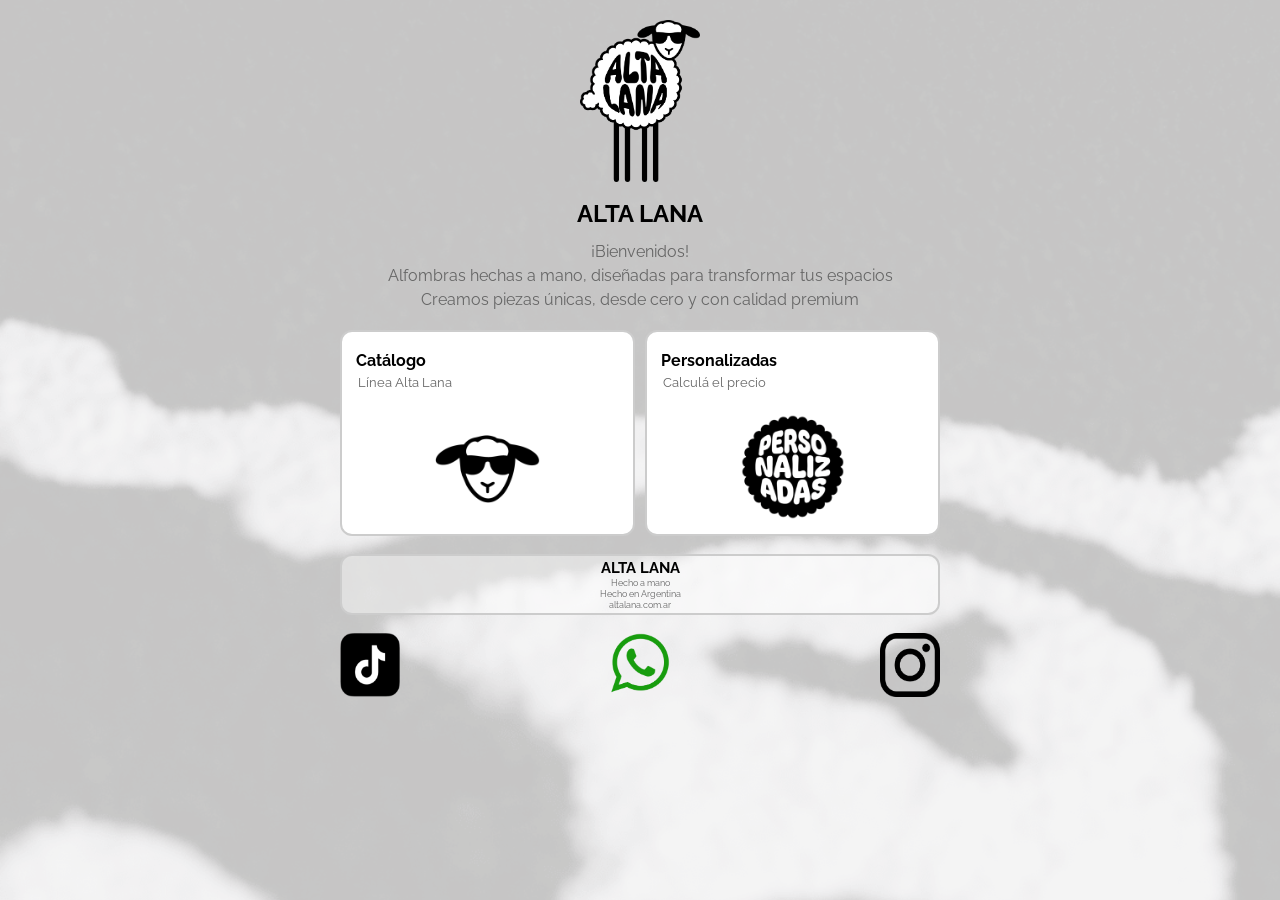
<file: index.html>
<!DOCTYPE html>
<html lang="es">
<head>
  <meta charset="UTF-8">
  <title>Alta Lana | Alfombras artesanales en Argentina</title>
  <meta name="viewport" content="width=device-width, initial-scale=1.0">
  
  <meta name="description" content="Descubrí Alta Lana. Creamos alfombras tufting personalizadas y hechas a mano en Argentina. Conocé nuestro catálogo y calculá el precio de tu diseño a medida.">
  <meta name="keywords" content="alfombras, alfombras artesanales, hecho a mano, tufting, hechas a mano, Alta Lana, alfombras personalizadas, decoración, diseño de interiores, Argentina, tapetes, rugs">
  <meta name="author" content="Alta Lana">
  <meta name="robots" content="index, follow">

  <meta property="og:title" content="Alta Lana | Alfombras Tufting Hechas a Mano">
  <meta property="og:description" content="Creamos alfombras personalizadas hechas a mano. Calculá el precio de tu diseño a medida o mirá nuestro catálogo.">
  <meta property="og:image" content="https://altalana.com.ar/img/altalana_completo.png">
  <meta property="og:url" content="https://altalana.com.ar/index.html">
  <meta property="og:type" content="website">

  <meta property="og:title" content="Alta Lana | Alfombras hechas a mano en Argentina">
  <meta property="og:description" content="Creamos alfombras tufting personalizadas, hechas a mano. Diseños únicos para transformar tus espacios.">
  <meta property="og:image" content="https://altalana.com.ar/img/altalana_completo.png">
  <meta property="og:url" content="https://altalana.com.ar/">
  <meta property="og:type" content="website">
  <meta property="og:site_name" content="Alta Lana">
  <meta property="og:locale" content="es_AR">

  <meta name="twitter:card" content="summary_large_image">
  <meta name="twitter:title" content="Alta Lana | Alfombras artesanales">
  <meta name="twitter:description" content="Diseños personalizados hechos a mano en Argentina.">
  <meta name="twitter:image" content="https://altalana.com.ar/img/altalana_completo.png">
  <meta name="twitter:site" content="@altalana.tuf">

  <link href="https://fonts.googleapis.com/css2?family=Raleway:wght@300;400;600;700&display=swap" rel="stylesheet">
  <link rel="stylesheet" href="styles.css">
  
  <link rel="icon" href="img/altalana_isotipo.png" type="image/png">
</head>
<body>

  <main class="container">
    <header>
      <img src="img/altalana_completo.png" alt="Alta Lana Isotipo" class="logo">
      <h1 class="step2">ALTA LANA</h1>
      <p class="sub2">¡Bienvenidos!</p>
      <p class="sub2">Alfombras hechas a mano, diseñadas para transformar tus espacios</p>
    <p class="sub2">Creamos piezas únicas, desde cero y con calidad premium</p>
    </header>

    <section class="tipos" aria-label="Navegación principal">
      <a href="catalogo.html" class="tipo">
        <h3>Catálogo</h3>
        <p class="detalle">Línea Alta Lana</p><br>
        <img src="img/altalana_isotipo.png" alt="Alta Lana Isotipo" class="logo2">
      </a>

      <a href="personalizadas.html" class="tipo">
        <h3>Personalizadas</h3>
        <p class="detalle">Calculá el precio</p><br>
        <img src="img/altalana_personal.png" alt="Alta Lana Cuerpo" class="logo3">
      </a>
    </section>

    <footer class="size2">
      <h3 class="piet">ALTA LANA</h3>
        <p class="pie">Hecho a mano</p>
        <p class="pie">Hecho en Argentina</p>
        <p class="pie">altalana.com.ar</p>
    </footer>

    <nav class="enlaces" aria-label="Redes sociales">
      <a href="https://www.tiktok.com/@altalana.tuf" class="wsp3" target="_blank">
        <img src="img/ttlogo.png" alt="TikTok Logo" class="ttlogo">
      </a>
      <a href="https://wa.me/5491178273936?text=Hola%20quiero%20una%20alfombra%20de%20Alta%20Lana" class="wsp2" target="_blank">
        <img src="img/wsp.png" alt="WhatsApp Logo" class="wslogo">
      </a>
      <a href="https://www.instagram.com/altalana.tuf" class="wsp4" target="_blank">
        <img src="img/iglogo.png" alt="Instagram Logo" class="iglogo">
      </a>
    </nav>
  </main>

</body>
</html>
</file>
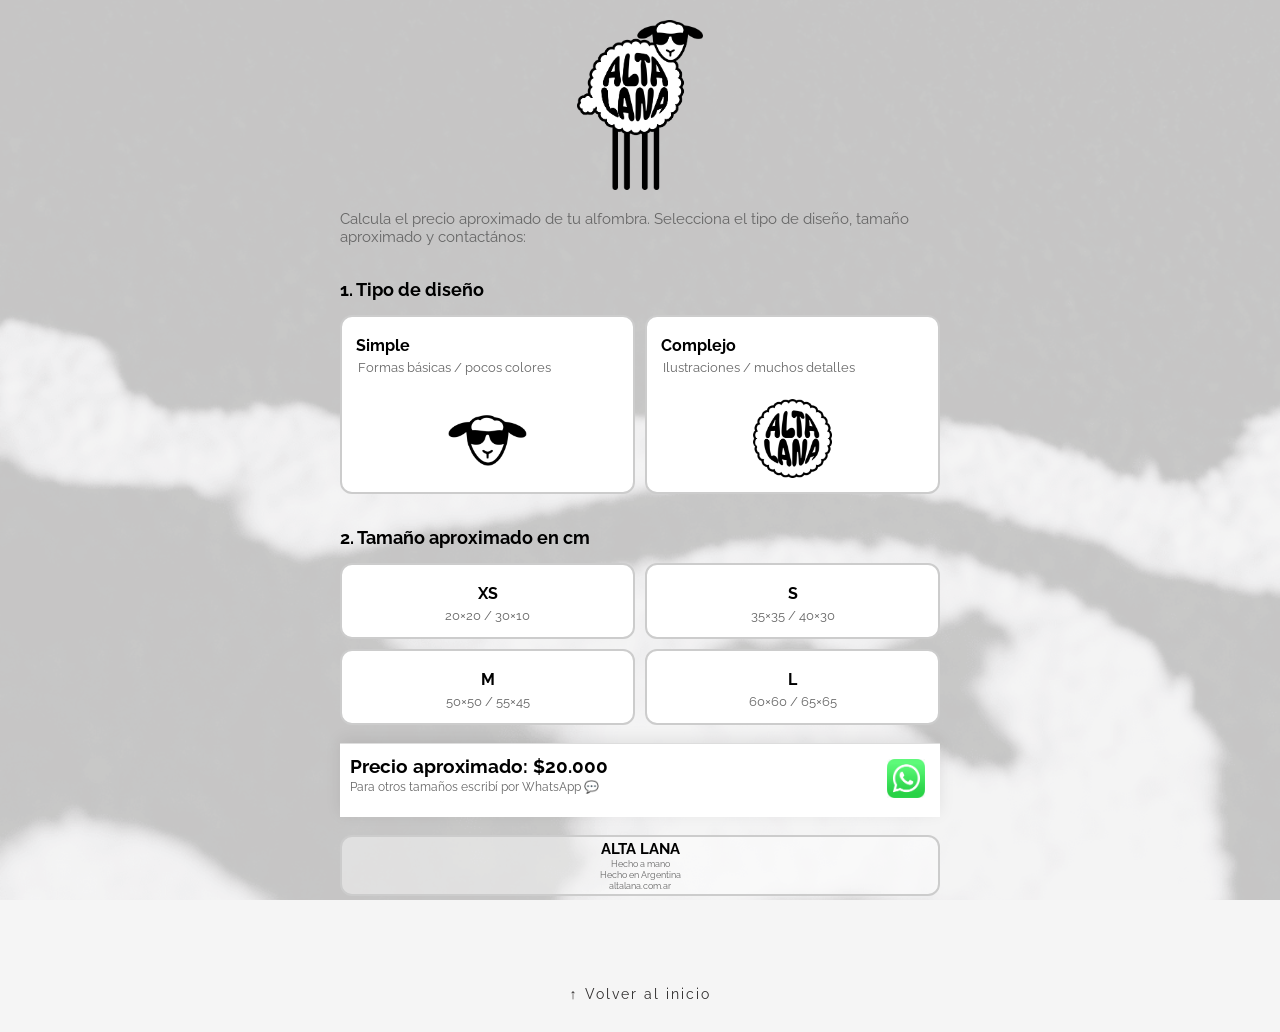
<file: personalizadas.html>
<!DOCTYPE html>
<html lang="es">
<head>
  <meta charset="UTF-8">
  <title>Alfombras Personalizadas - Alta Lana</title>
  <meta name="viewport" content="width=device-width, initial-scale=1.0">
  
  <meta name="description" content="Calculá el precio aproximado de tu alfombra tufting personalizada. Elegí la complejidad del diseño y el tamaño ideal para tu espacio con Alta Lana.">
  <meta name="keywords" content="presupuesto alfombra, calculadora tufting, alfombras a medida, Alta Lana, alfombras personalizadas, Argentina, hecho a mano, precios, tapetes, precios alfombras">
  <meta name="author" content="Alta Lana">
  <meta name="robots" content="index, follow">

  <meta property="og:title" content="Cotizá tu Alfombra Personalizada | Alta Lana">
  <meta property="og:description" content="Ingresá el tamaño y la complejidad de tu diseño para conocer el valor aproximado de tu alfombra hecha a mano.">
  <meta property="og:image" content="https://altalana.com.ar/img/altalana_personal.png">
  <meta property="og:url" content="https://altalana.com.ar/calculador.html">
  <meta property="og:type" content="website">

  <meta property="og:title" content="Alta Lana | Alfombras Tufting Hechas a Mano">
  <meta property="og:description" content="Creamos alfombras personalizadas hechas a mano. Calculá el precio de tu diseño a medida o mirá nuestro catálogo.">
  <meta property="og:image" content="https://altalana.com.ar/img/altalana_completo.png">
  <meta property="og:url" content="https://altalana.com.ar/index.html">
  <meta property="og:type" content="website">

  <meta property="og:title" content="Alta Lana | Alfombras hechas a mano en Argentina">
  <meta property="og:description" content="Creamos alfombras tufting personalizadas, hechas a mano. Diseños únicos para transformar tus espacios.">
  <meta property="og:image" content="https://altalana.com.ar/img/altalana_completo.png">
  <meta property="og:url" content="https://altalana.com.ar/">
  <meta property="og:type" content="website">
  <meta property="og:site_name" content="Alta Lana">
  <meta property="og:locale" content="es_AR">

  <meta name="twitter:card" content="summary_large_image">
  <meta name="twitter:title" content="Alta Lana | Alfombras artesanales">
  <meta name="twitter:description" content="Diseños personalizados hechos a mano en Argentina.">
  <meta name="twitter:image" content="https://altalana.com.ar/img/altalana_completo.png">
  <meta name="twitter:site" content="@altalana.tuf">


  <link href="https://fonts.googleapis.com/css2?family=Raleway:wght@300;400;600;700&display=swap" rel="stylesheet">
  <link rel="stylesheet" href="styles.css">
  
  <link rel="icon" href="img/altalana_isotipo.png" type="image/png">
</head>
<body>
  
  <main class="container">
    
    <header>
      <a href="index.html">
        <img src="img/altalana_completo.png" alt="Alta Lana Logo" class="logopersonal">
      </a>
      <p class="sub">Calcula el precio aproximado de tu alfombra. Selecciona el tipo de diseño, tamaño aproximado y contactános:</p>
    </header>

    <section>
      <h2 class="step">1. Tipo de diseño</h2>
      <div class="tipos">
        <article class="tipo" onclick="seleccionarTipo(event, 'simple')" role="button" tabindex="0">
          <h3>Simple</h3>
          <p class="detalle">Formas básicas / pocos colores</p><br>
          <img src="img/altalana_isotipo.png" alt="Alta Lana Isotipo" class="logocat2">
        </article>

        <article class="tipo" onclick="seleccionarTipo(event, 'compleja')" role="button" tabindex="0">
          <h3>Complejo</h3>
          <p class="detalle">Ilustraciones / muchos detalles</p><br>
          <img src="img/altalana_tipo.png" alt="Alta Lana Cuerpo" class="logocat3">
        </article>
      </div>
    </section>

    <section>
      <h2 class="step">2. Tamaño aproximado en cm</h2>
      <div class="sizes">
        <article class="size" onclick="seleccionarSize(event, 'XS', 20000)" role="button" tabindex="0">
          <h3>XS</h3>
          <p>20×20 / 30×10</p>
        </article>

        <article class="size" onclick="seleccionarSize(event, 'S', 45000)" role="button" tabindex="0">
          <h3>S</h3>
          <p>35×35 / 40×30</p>
        </article>

        <article class="size" onclick="seleccionarSize(event, 'M', 70000)" role="button" tabindex="0">
          <h3>M</h3>
          <p>50×50 / 55×45</p>
        </article>

        <article class="size" onclick="seleccionarSize(event, 'L', 100000)" role="button" tabindex="0">
          <h3>L</h3>
          <p>60×60 / 65×65</p>
        </article>
      </div> </section>

    <aside class="footer">
      <div class="fot">
        <h2 id="resultado">Precio aproximado: $20.000</h2>
        <p class="nota">Para otros tamaños escribí por WhatsApp 💬</p>
      </div>
      <button onclick="enviarWhatsApp()" class="btn" aria-label="Enviar mensaje por WhatsApp">
        <img src="img/ws_verde.png" alt="WhatsApp" class="wsverde">
      </button>
    </aside>

    <footer class="size2">
      <h3 class="piet">ALTA LANA</h3>
        <p class="pie">Hecho a mano</p>
        <p class="pie">Hecho en Argentina</p>
        <p class="pie">altalana.com.ar</p>
    </footer>

  </main>

  <script src="script.js"></script>

  <a href="index.html" class="volver-inicio">↑ Volver al inicio</a>
</body>
</html>
</file>
<file: styles.css>
* {
  box-sizing: border-box;
}

body {
  margin: 0;
  font-family: 'Raleway', sans-serif;
  background-color: #f5f5f5;
}

body::before {
  content: "";
  position: fixed;
  top: 0;
  left: 0;
  width: 100%;
  height: 100%;
  background-image: url("img/back.png");
  background-size: cover;
  background-position: center;
  opacity: 0.20; /* 👈 controlás transparencia */
  z-index: -1;
}

/* CONTENEDOR */
.container {
  width: 100%;
  margin: 0;
  padding: 16px;
  display: flex;
  flex-direction: column;
  gap: 8px;
}
header{
  gap: 12px;;
}
h1 {
  margin: 0;
  padding: 0.5em;;
}

.sub {
  color: #666;
  font-size: 15px;
  padding-top: 15px;
  margin: 0;
}

.sub2 {
  color: #666;
  font-size: 14px;
  padding: 0;
  margin: 0;
  line-height: 1.5;
  text-align: center;
}

.step {
  font-size: 18px;
}

.step2 {
  font-size: 24px;
  text-align: center;
}
/* TIPOS */
.tipos {
  display: flex;
  flex-wrap: wrap;
  gap: 10px;
}

.tipo {
  width: calc(50% - 5px);
  padding: 14px;
  border: 2px solid #ccc;
  border-radius: 12px;
  background-color: white;
  cursor: pointer;
  transition: 0.2s;
  text-decoration: none; /* saca subrayado */
  color: inherit; /* mantiene color original */
  display: block; /* hace que el <a> se comporte como div */
}

.tipo3 {
  width: 100%;
  padding: 14px;
  border: 2px solid #ccc;
  border-radius: 12px;
  background-color: white;
  cursor: pointer;
  transition: 0.2s;
  text-decoration: none; /* saca subrayado */
  color: inherit; /* mantiene color original */
  display: block; /* hace que el <a> se comporte como div */
}

h3 {
  margin: 5px 0 5px 0;
  font-size: 16px;
}

.tipo p {
  margin: 5px 0 5px 2px;
  font-size: 13px;
  color: #666;
}

/* TAMAÑOS */
.sizes {
  display: flex;
  flex-wrap: wrap;
  gap: 10px;
}

.size {
  width: calc(50% - 5px);
  padding: 14px;
  border: 2px solid #ccc;
  border-radius: 12px;
  text-align: center;
  background-color: white;
  cursor: pointer;
  transition: 0.2s;
}

.size2 {
  width: 100%;
  padding: 3px;
  border: 2px solid #ccc;
  border-radius: 12px;
  text-align: center;
  background-color: rgba(255, 255, 255, 0.451);
}

.pie{
  padding: 0;
  margin: 0;
  font-size: 9.45px;
  color: #666;
}

.piet {
  margin: auto;
  font-size: 15px;
}

.size p {
  margin: 0;
  font-size: 13px;
  color: #666;
}

/* HOVER (también aplica en desktop) */
.tipo:hover,
.size:hover {
  border-color: black;
}

.btn {
  width: 25%;
  padding: 5px;
  border: none;
  background-color: #ffffff;
  text-align: right;
  cursor: pointer;
}

.wsverde {
  width: 50%;
  
}

.wsp2 {
  width: 15%;
  z-index: 1000;
}

.wsp3 {
  width: 15%;
  z-index: 1000;
}

.wsp4 {
  width: 15%;
  z-index: 1000;
}

.ttlogo {
  width: 100%;
  height: 100%;
  display: block;
}

.wslogo {
  width: 100%;
  height: 100%;
  display: block;
}

.iglogo {
  width: 100%;
  height: 100%;
  display: block;
}

.wsp2:hover {
  transform: scale(1.1);
  transition: 0.2s;
}

.wsp3:hover {
  transform: scale(1.1);
  transition: 0.2s;
}

.wsp4:hover {
  transform: scale(1.1);
  transition: 0.2s;
}
.enlaces {
  padding: 15px;
  display: flex;
  justify-content: space-between;
  position: fixed;
  bottom: 0;
  right: 0;
}

/* FOOTER */
.footer {
  width: 100%;
  margin: 0;
  background-color: white;
  border-top: 1px solid #ddd;
  padding: 10px;
  display: flex;
  justify-content: space-between; /* separa izquierda y derecha */
  align-items: center; /* centra verticalmente el botón */
  gap: 5px;
  box-shadow: 0 -4px 15px rgba(0,0,0,0.08);
}

.fot {
  display: flex;
  flex-direction: column; /* uno arriba del otro */
}
/* PRECIO */
#resultado {
  margin: 0;
  font-size: 17px;
}

/* NOTA */
.nota {
  font-size: 12px;
  color: #666;
  width: 100%;
  margin-top: 3px;
}

.logo {
  width: 25%;
  max-width: 180px;
  margin: 0 auto 5px auto;
  display: block;
}

.logopersonal {
  width: 21%;
  max-width: 160px;
  margin: 0 auto 5px auto;
  display: block;
}

.logo2 {
  width: 60%;
  margin: auto;
  max-width: 180px;
  display: block;
}

.logo3 {
  width: 60%;
  margin: auto;
  max-width: 180px;
  display: block;
}

.logocat2 {
  width: 30%;
  margin: auto;
  max-width: 180px;
  display: block;
}

.logocat3 {
  width: 30%;
  margin: auto;
  max-width: 180px;
  display: block;
}

.volver-inicio {
  display: block;
  text-align: center;
  margin: 30px 0;
  text-decoration: none;
  font-family: 'Raleway', sans-serif;
  font-size: 14px;
  letter-spacing: 2px;
  color: rgb(47, 45, 45);
}

.volver-inicio:hover {
  opacity: 0.6;
}

@media (min-width: 480px) {

  .container {
    width: 70%;
    margin: auto;
    padding: 20px;
    gap: 18px;
  }

  .logo2 {
    width: 50%;
    margin: auto;
    max-width: 200px;
    display: block;
  }
  
  .logo3 {
    width: 50%;
    margin: auto;
    max-width: 200px;
    display: block;
  }

  .footer {
    width: 100%;
    margin: auto;
  }
  .wsp2 {
  width: 12.5%;
  z-index: 1000;
}

.wsp3 {
  width: 12.5%;
  z-index: 1000;
}

.wsp4 {
  width: 12.5%;
  z-index: 1000;
}
  .enlaces {
  position: relative;
  padding: 0px;
  }
  .btn {
    font-size: 16px;
    width: 15%;
  }

  #resultado {
    font-size: 19px;
  }

}

@media (min-width: 768px) {

  .container {
    width: 50%;
    margin: auto;
    padding-bottom: 60px;
  }

  .sub2 {
  font-size: 16px;
  }
  .logo {
  width: 20%;
  max-width: 180px;
  margin: 0 auto 5px auto;
  display: block;
}
  .logo2 {
    width: 40%;
    margin: auto;
    max-width: 180px;
    display: block;
  }
  
  .logo3 {
    width: 40%;
    margin: auto;
    max-width: 180px;
    display: block;
  }
.wsp2 {
  width: 10%;
  z-index: 1000;
}

.wsp3 {
  width: 10%;
  z-index: 1000;
}

.wsp4 {
  width: 10%;
  z-index: 1000;
}
  .enlaces {
  position: relative;
  padding: 0px;
  }
  .footer {
    width: 100%;
    margin: auto;
  }

  h1 {
    font-size: 24px;
  }

  .step {
    font-size: 18px;
  }

}

#sketch-container {
  display: flex;
  justify-content: center;
  align-items: center;
  cursor: pointer; /* Para que parezca un botón/enlace */
}

/* Evita que el canvas se salga del contenedor */
#sketch-container canvas {
  max-width: auto;
  height: auto !important;
}
</file>
